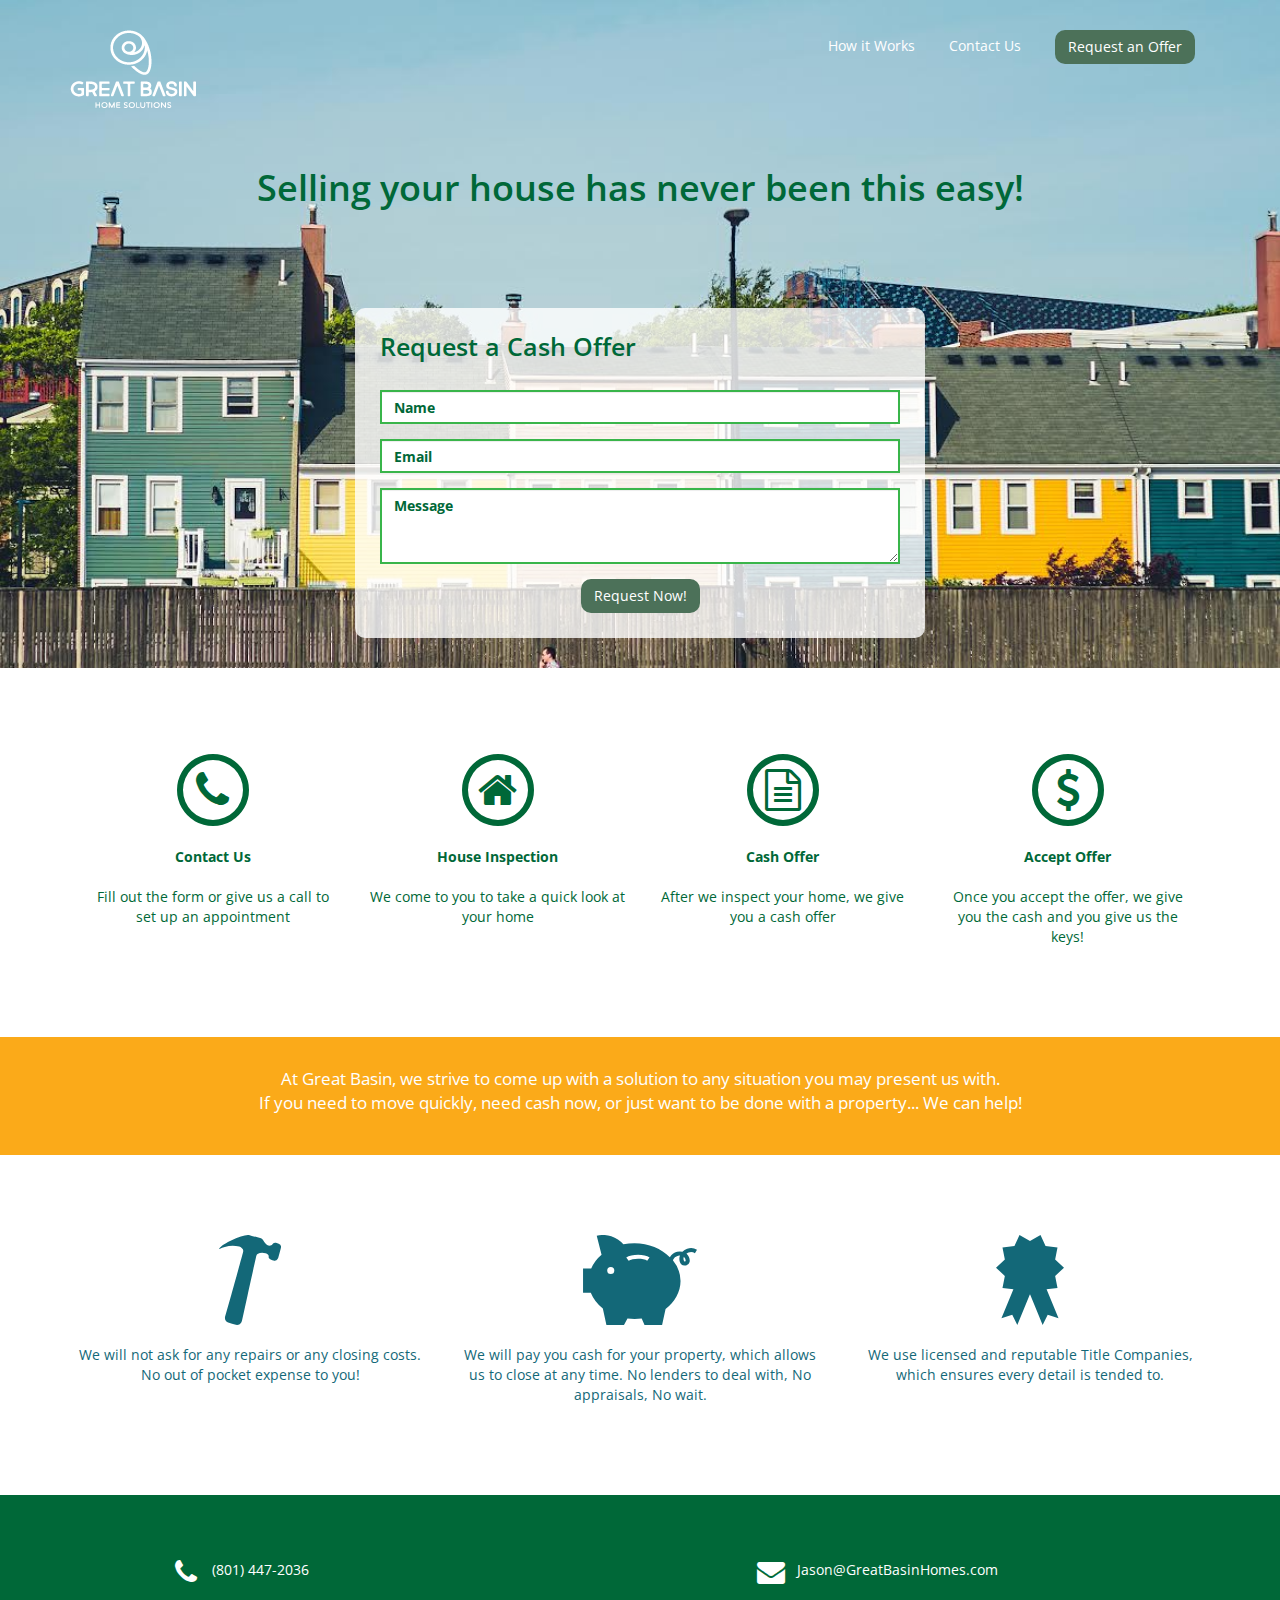
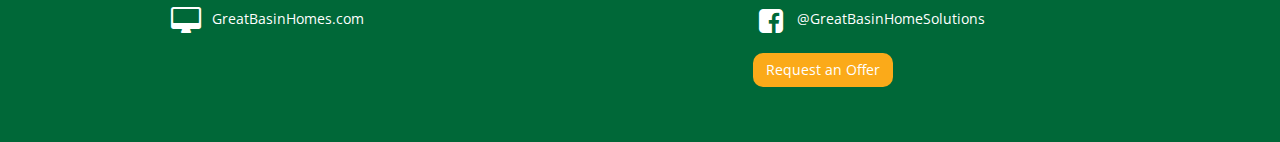
<file: index.html>
<!DOCTYPE html>
<html lang="en">

<head>
    <meta charset="utf-8">
    <meta http-equiv="X-UA-Compatible" content="IE=edge">
    <meta name="viewport" content="width=device-width, initial-scale=1">
    <meta name="description" content="">
    <meta name="author" content="">

    <title>Grand Basin Home Solutions</title>

    <!-- Bootstrap Core CSS -->
    <link href="https://maxcdn.bootstrapcdn.com/bootstrap/3.3.7/css/bootstrap.min.css" rel="stylesheet" integrity="sha384-BVYiiSIFeK1dGmJRAkycuHAHRg32OmUcww7on3RYdg4Va+PmSTsz/K68vbdEjh4u" crossorigin="anonymous">

    <!-- Font Awesome CSS -->
    <link href="https://maxcdn.bootstrapcdn.com/font-awesome/4.7.0/css/font-awesome.min.css" rel="stylesheet" integrity="sha384-wvfXpqpZZVQGK6TAh5PVlGOfQNHSoD2xbE+QkPxCAFlNEevoEH3Sl0sibVcOQVnN" crossorigin="anonymous">

    <link href="https://fonts.googleapis.com/css?family=Open+Sans:400,600,700" rel="stylesheet">

    <!-- Custom CSS -->
    <link href="./style.css" rel="stylesheet">

    <!-- HTML5 Shim and Respond.js IE8 support of HTML5 elements and media queries -->
    <!-- WARNING: Respond.js doesn't work if you view the page via file:// -->
    <!--[if lt IE 9]>
        <script src="https://oss.maxcdn.com/libs/html5shiv/3.7.0/html5shiv.js"></script>
        <script src="https://oss.maxcdn.com/libs/respond.js/1.4.2/respond.min.js"></script>
    <![endif]-->
</head>

<body>

    <header>
        <div class="container">
            <img src="./images/logo.png" class="img-responsive pull-left">
            <ul class="list-inline pull-right top-nav">
                <li><a href="#process">How it Works</a></li>
                <li><a href="#contact">Contact Us</a></li>
                <li><a href="#request" role="button" class="btn btn-green">Request an Offer</a></li>
            </ul>
        </div>

        <div class="container" id="request">
            <h1>Selling your house has never been this easy!</h1>
            <div class="request-form">
                <h2>Request a Cash Offer</h2>
                <form class="center-block" id="quote-form" action="https://formspree.io/jason@greatbasinhomes.com" method="POST">
                    <div class="form-group">
                        <input type="text" class="form-control" placeholder="Name" name="name">
                    </div>
                    <div class="form-group">
                        <input type="email" class="form-control" placeholder="Email" name="email">
                    </div>
                    <div class="form-group">
                        <textarea class="form-control" rows="3" placeholder="Message" name="message"></textarea>
                    </div>
                    <input type="hidden" name="_subject" value="Offer Request from greatbasinhomes.com" />
                    <input type="hidden" name="_next" value="http://www.greatbasinhomes.com/submitted.html" />
                    <input type="text" name="_gotcha" style="display:none" />
                    <button type="submit" class="btn btn-green">Request Now!</button>
                </form>
            </div>
        </div>
    </header>

    <section class="process" id="process">
        <div class="container">
            <div class="text-center">
                <div class="col-sm-3 process-step">
                    <span class="fa-stack fa-3x">
                        <i class="fa fa-circle-thin fa-stack-2x"></i><i class="fa fa-phone fa-stack-1x"></i>
                    </span>
                    <p class="process-step-title">Contact Us</p>
                    <p>Fill out the form or give us a call to set up an appointment</p>
                </div>
                <div class="col-sm-3 process-step">
                    <span class="fa-stack fa-3x">
                        <i class="fa fa-circle-thin fa-stack-2x"></i><i class="fa fa-home fa-stack-1x"></i>
                    </span>
                    <p class="process-step-title">House Inspection</p>
                    <p>We come to you to take a quick look at your home</p>
                </div>
                <div class="col-sm-3 process-step">
                    <span class="fa-stack fa-3x">
                        <i class="fa fa-circle-thin fa-stack-2x"></i><i class="fa fa-file-text-o fa-stack-1x"></i>
                    </span>
                    <p class="process-step-title">Cash Offer</p>
                    <p>After we inspect your home, we give you a cash offer</p>
                </div>
                <div class="col-sm-3 process-step">
                    <span class="fa-stack fa-3x">
                        <i class="fa fa-circle-thin fa-stack-2x"></i><i class="fa fa-usd fa-stack-1x"></i>
                    </span>
                    <p class="process-step-title">Accept Offer</p>
                    <p>Once you accept the offer, we give you the cash and you give us the keys!</p>
                </div>
            </div>
        </div>
    </section>

    <section class="banner">
        <div class="container">
            <p class="text-center">
                At Great Basin, we strive to come up with a solution to any situation you may present us with.</br>
                If you need to move quickly, need cash now, or just want to be done with a property... We can help!
            </p>
        </div>
    </section>

    <section class="information">
        <div class="container">
            <div class="row text-center">
                <div class="col-sm-4 information-block">
                    <img src="./images/hammer.svg" class="img-responsive">
                    <p>We will not ask for any repairs or any closing costs. No out of pocket expense to you!</p>
                </div>
                <div class="col-sm-4 information-block">
                    <img src="./images/piggy.svg" class="img-responsive">
                    <p>We will pay you cash for your property, which allows us to close at any time. No lenders to deal with, No appraisals, No wait.</p>
                </div>
                <div class="col-sm-4 information-block">
                    <img src="./images/prize.svg" class="img-responsive">
                    <p>We use licensed and reputable Title Companies, which ensures every detail is tended to.</p>
                </div>
            </div>
        </div>
    </section>

    <footer id="contact">
        <div class="container">
            <div class="row">
                <div class="col-sm-5 col-sm-offset-1">
                    <i class="fa fa-phone fa-fw fa-2x" aria-hidden="true"></i>&nbsp; (801) 447-2036 <br>
                    <i class="fa fa-desktop fa-fw fa-2x" aria-hidden="true"></i>&nbsp; <a href="http://www.greatbasinhomes.com">GreatBasinHomes.com</a>
                </div>
                <div class="col-sm-5 col-sm-offset-1">
                    <i class="fa fa-envelope fa-fw fa-2x" aria-hidden="true"></i>&nbsp; <a href="mailto:jason@greatbasinhomes.com">Jason@GreatBasinHomes.com</a> <br>
                    <i class="fa fa-facebook-square fa-fw fa-2x" aria-hidden="true"></i>&nbsp; <a href="https://www.facebook.com/greatbasinhomesolutions/">@GreatBasinHomeSolutions</a> <br>
                    <a href="#request" class="btn btn-yellow">Request an Offer</a>
                </div>
            </div>
        </div>
    </footer>

    <!-- jQuery Version 1.11.1 -->
    <script src="https://cdnjs.cloudflare.com/ajax/libs/jquery/1.11.1/jquery.min.js" integrity="sha256-VAvG3sHdS5LqTT+5A/aeq/bZGa/Uj04xKxY8KM/w9EE=" crossorigin="anonymous"></script>

    <!-- Bootstrap Core JavaScript -->
    <script src="https://maxcdn.bootstrapcdn.com/bootstrap/3.3.7/js/bootstrap.min.js" integrity="sha384-Tc5IQib027qvyjSMfHjOMaLkfuWVxZxUPnCJA7l2mCWNIpG9mGCD8wGNIcPD7Txa" crossorigin="anonymous"></script>

</body>

</html>
</file>
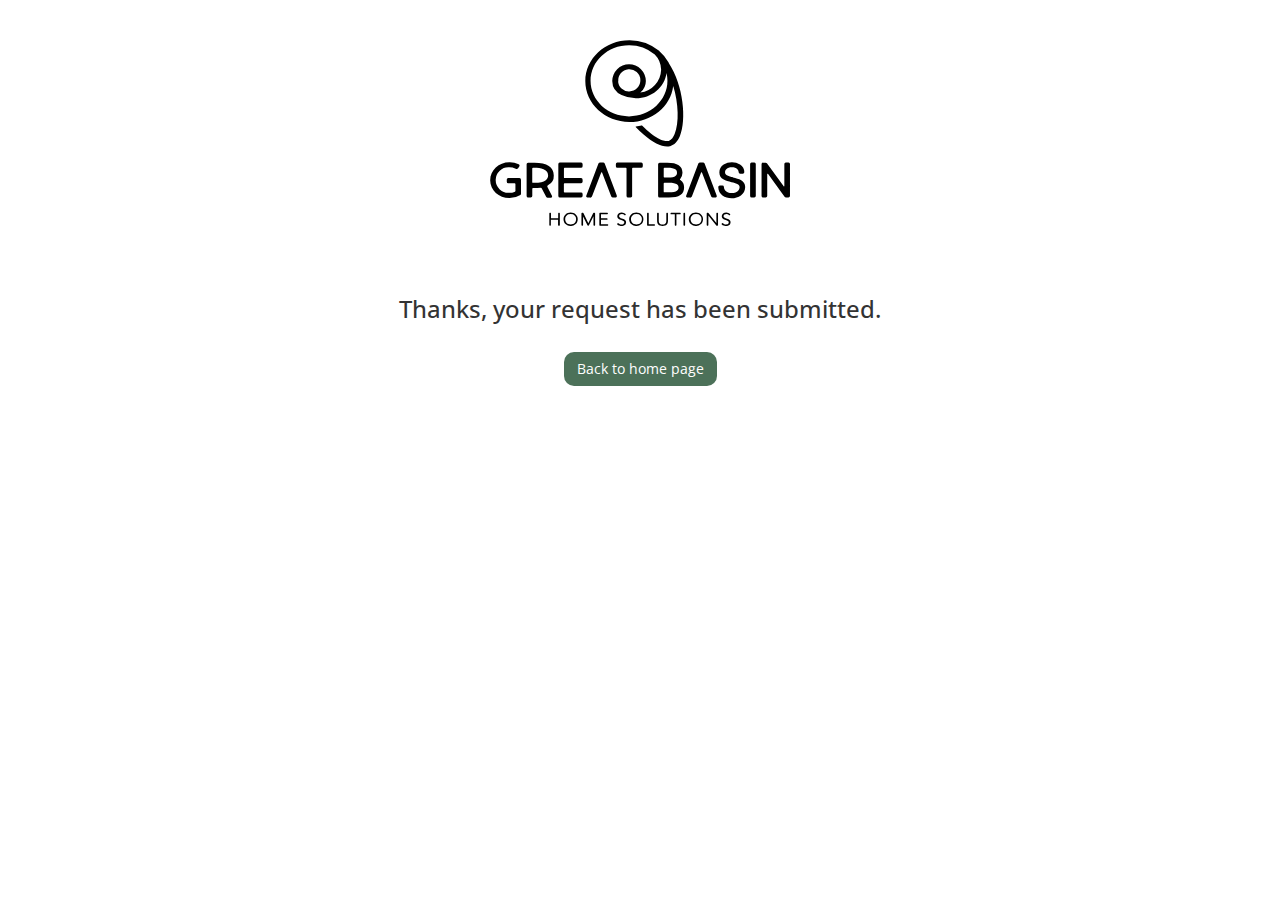
<file: submitted.html>
<!DOCTYPE html>
<html lang="en">

<head>
    <meta charset="utf-8">
    <meta http-equiv="X-UA-Compatible" content="IE=edge">
    <meta name="viewport" content="width=device-width, initial-scale=1">
    <meta name="description" content="">
    <meta name="author" content="">

    <title>Grand Basin Home Solutions</title>

    <!-- Bootstrap Core CSS -->
    <link href="https://maxcdn.bootstrapcdn.com/bootstrap/3.3.7/css/bootstrap.min.css" rel="stylesheet" integrity="sha384-BVYiiSIFeK1dGmJRAkycuHAHRg32OmUcww7on3RYdg4Va+PmSTsz/K68vbdEjh4u" crossorigin="anonymous">

    <!-- Font Awesome CSS -->
    <link href="https://maxcdn.bootstrapcdn.com/font-awesome/4.7.0/css/font-awesome.min.css" rel="stylesheet" integrity="sha384-wvfXpqpZZVQGK6TAh5PVlGOfQNHSoD2xbE+QkPxCAFlNEevoEH3Sl0sibVcOQVnN" crossorigin="anonymous">

    <link href="https://fonts.googleapis.com/css?family=Open+Sans:400,600,700" rel="stylesheet">

    <!-- Custom CSS -->
    <link href="./style.css" rel="stylesheet">

    <!-- HTML5 Shim and Respond.js IE8 support of HTML5 elements and media queries -->
    <!-- WARNING: Respond.js doesn't work if you view the page via file:// -->
    <!--[if lt IE 9]>
        <script src="https://oss.maxcdn.com/libs/html5shiv/3.7.0/html5shiv.js"></script>
        <script src="https://oss.maxcdn.com/libs/respond.js/1.4.2/respond.min.js"></script>
    <![endif]-->
</head>

<body>

    <div class="submitted">
        <div class="container text-center">
            <img src="./images/logo-black.svg">
            <h3>Thanks, your request has been submitted.</h3><br>
            <a href="//www.greatbasinhomes.com" class="btn btn-green">Back to home page</a>
        </div>    
    </div>

    <!-- jQuery Version 1.11.1 -->
    <script src="https://cdnjs.cloudflare.com/ajax/libs/jquery/1.11.1/jquery.min.js" integrity="sha256-VAvG3sHdS5LqTT+5A/aeq/bZGa/Uj04xKxY8KM/w9EE=" crossorigin="anonymous"></script>

    <!-- Bootstrap Core JavaScript -->
    <script src="https://maxcdn.bootstrapcdn.com/bootstrap/3.3.7/js/bootstrap.min.js" integrity="sha384-Tc5IQib027qvyjSMfHjOMaLkfuWVxZxUPnCJA7l2mCWNIpG9mGCD8wGNIcPD7Txa" crossorigin="anonymous"></script>

</body>

</html>
</file>
<file: style.css>
body {
	font-family: 'Open Sans', sans-serif;
}

h1 {
	color: #006838;
}

h2 {
	color: #006838;
}

.form-control {
	border: 2px solid #39B54A;
	border-radius: 0;
	color: #006838;
	font-weight: bold;
}

.form-control::-webkit-input-placeholder { color: #006838; font-weight: bold; }
.form-control:-moz-placeholder { color: #006838; font-weight: bold; }
.form-control::-moz-placeholder { color: #006838; font-weight: bold; }
.form-control:-ms-input-placeholder { color: #006838; font-weight: bold; }

header {
	background-image: url('./images/header.jpg');
    background-repeat: no-repeat;
    background-attachment: scroll;
    background-position: center center;
    -webkit-background-size: cover;
    -moz-background-size: cover;
    background-size: cover;
    -o-background-size: cover;
    text-align: center;
    padding: 30px 0 30px 0;
}

header h1 {
	font-weight: 600;
	padding: 40px 0 0 0;
}

header h2 {
	font-weight: 600;
	font-size: 1.8em;
	text-align: left;
	margin: 0 0 30px 0;
}

footer {
	color: #FFF;
	background-color: #006838;
	padding: 50px 0 50px 0;
	line-height: 3.5;
}

footer i {
	vertical-align: middle;
}

footer a {
	color: #FFF;
}

footer a:hover {
	color: #FFF;
}

.top-nav li {
	padding: 0 15px 0 15px; 
}

.top-nav a {
	color: white;
}

.btn-green {
	color: #FFF;
	background-color: #4C7159;
	border-radius: 10px;
}
.btn-green:hover {
	color: #FFF;
	background-color: #3B5C46;
}

.btn-yellow {
	color: #FFF;
	background-color: #FBAA19;
	border-radius: 10px;
}
.btn-yellow:hover {
	color: #FFF;
	background-color: #E2961B;
}

.request-form {
	margin: 0 auto;
	margin-top: 100px;
	border-radius: 10px;
	padding: 25px 25px 25px 25px;
	background-color: rgba(255, 255, 255, 0.8);
}

.process {
	color: #006838;
	padding: 80px 0 80px 0;
}

.submitted {
	padding-top: 40px;
}

.submitted img {
	padding: 0 0 50px 0;
	width: 300px;
}

.process-step-title {
	font-weight: bold;
	padding: 15px 0 10px 0;
}

.information {
	color: #136878;
	text-align: center;
	padding: 80px 0 80px 0;
}

.information img {
	height: 110px;
	margin: 0 auto;
	padding: 0 0 20px 0;
}

.banner {
	color: #FFF;
	background-color: #FBAA19;
	padding: 30px 0 30px 0;
	font-size: 1.2em;
}

@media only screen and (min-width : 768px) {
    .request-form {
        width: 50%;
    }
}

@media only screen and (max-width : 768px) {
    .top-nav { display: none; }
    .process-step {
		padding-top: 40px;
	}
	.information-block {
		padding-top: 40px;
	}
}
</file>
